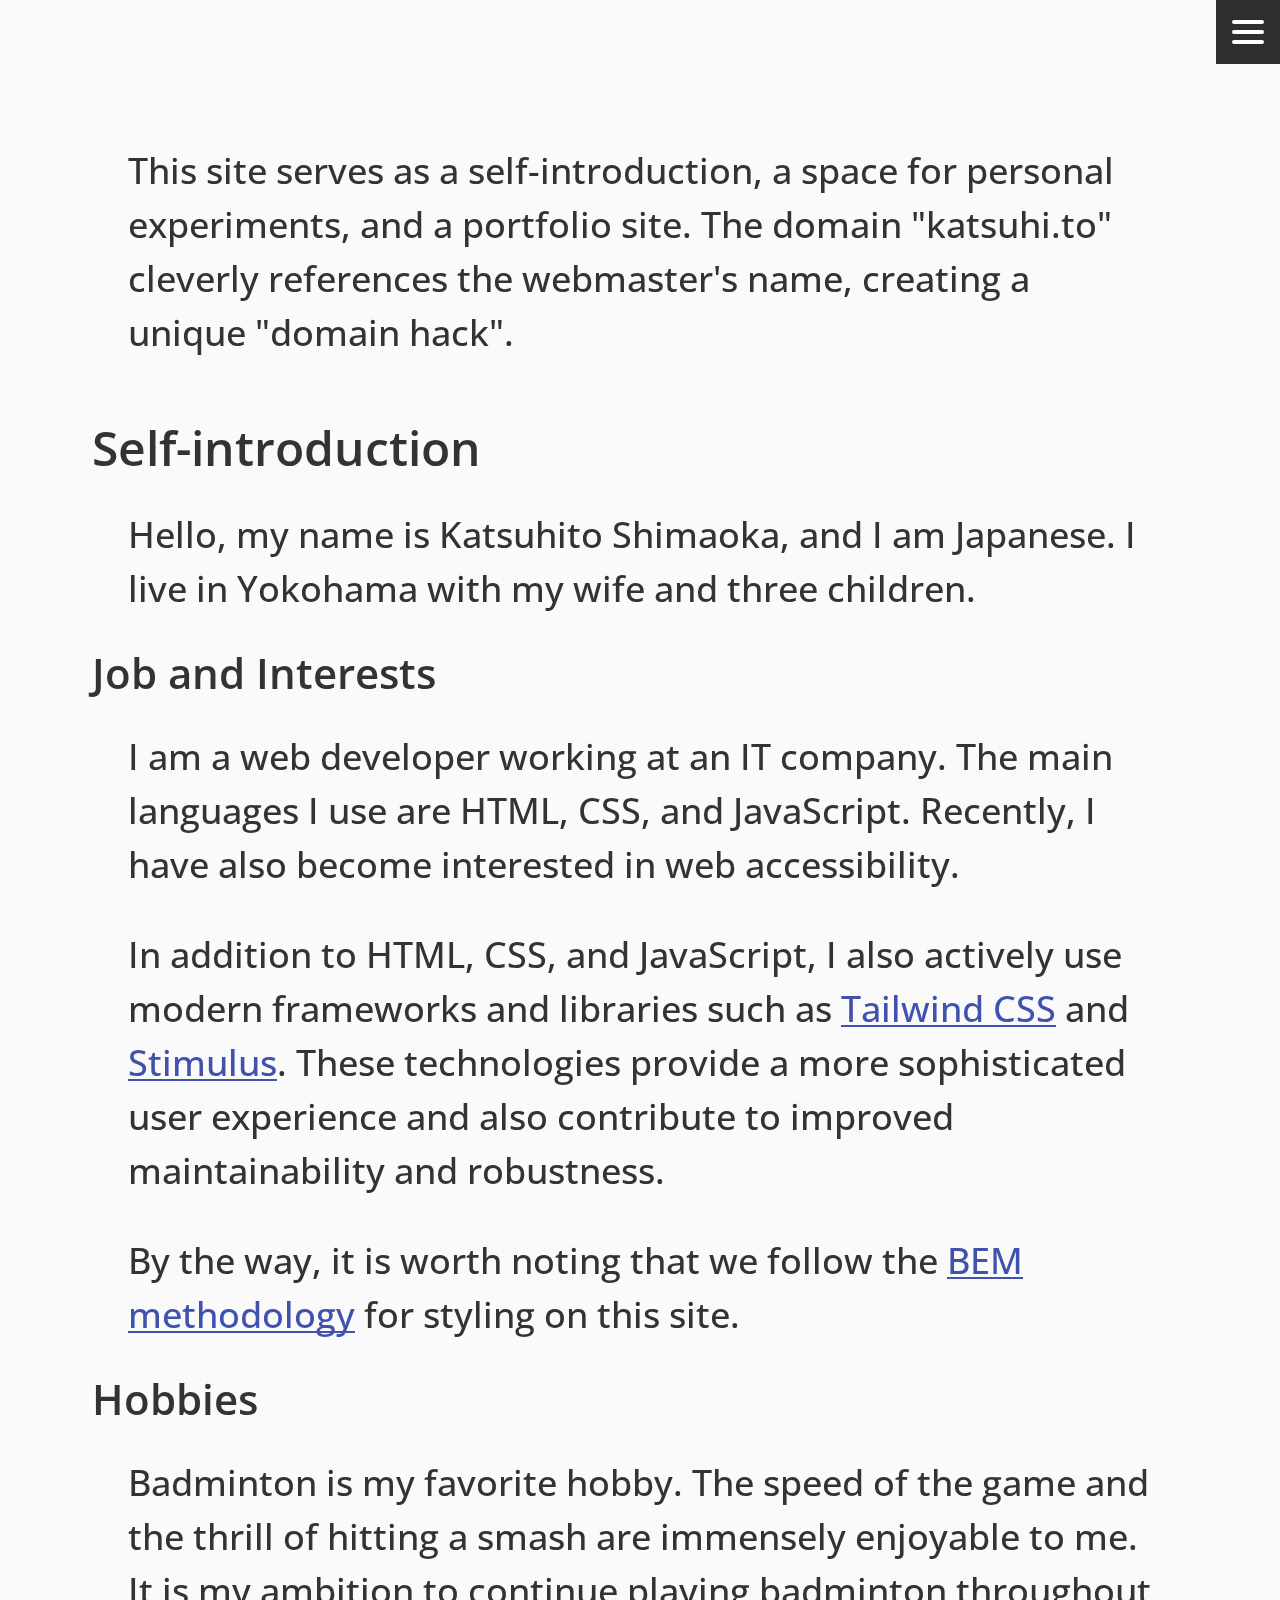
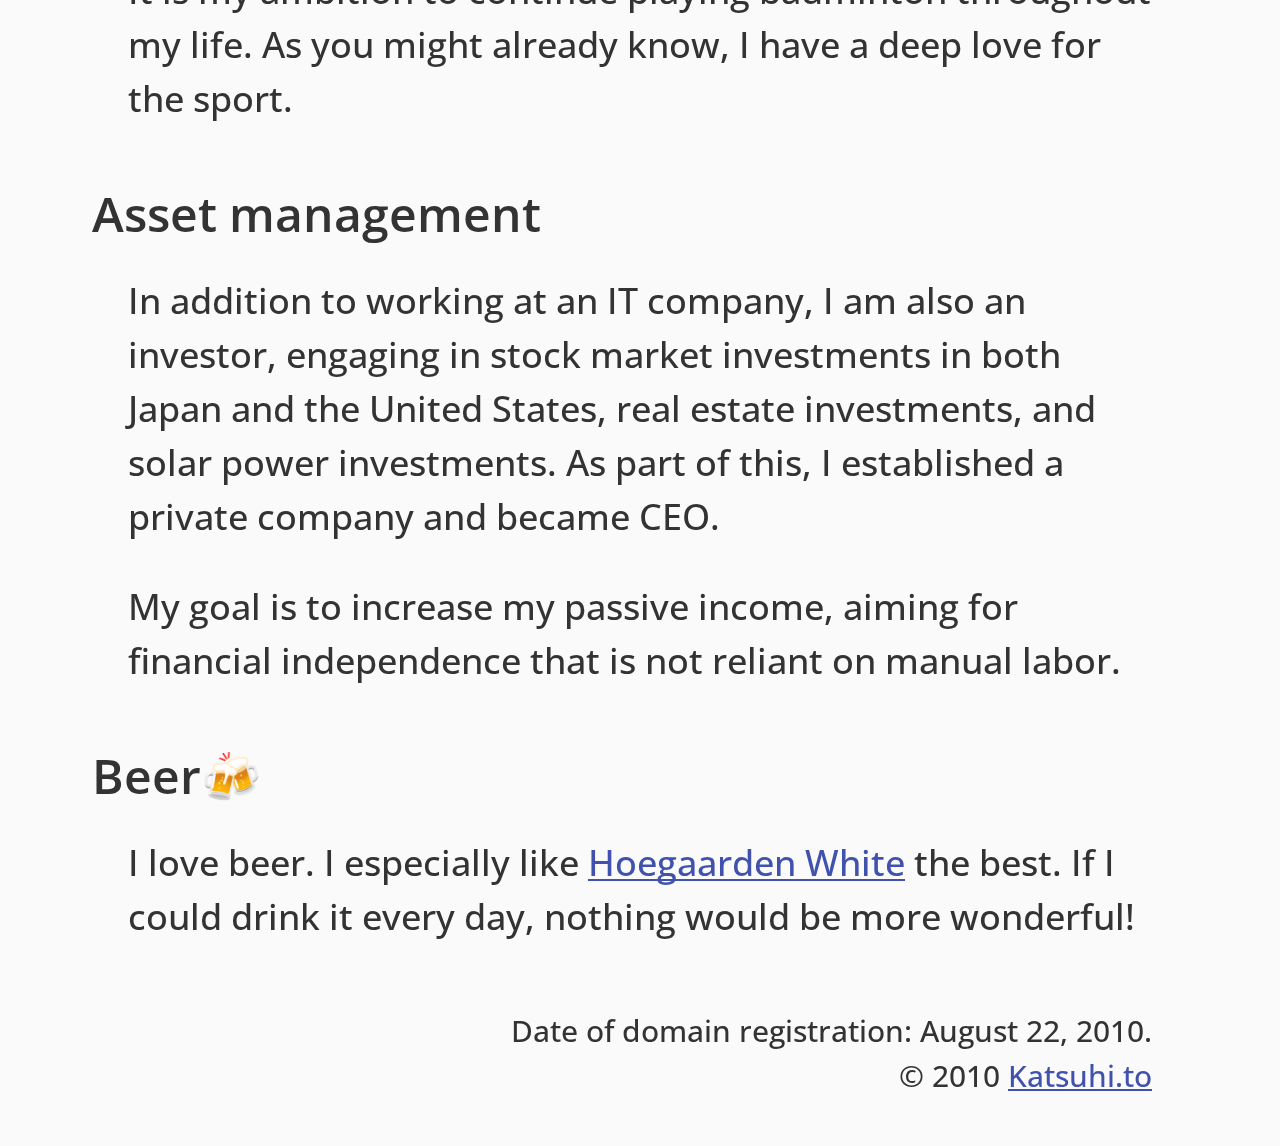
<file: index.html>
<!DOCTYPE html>
<html lang="en">
    <head>
        <meta charset="UTF-8">
        <meta name="viewport" content="width=device-width,initial-scale=1">
        <meta name="description" content="Katsuhito's self-introduction, personal experiments, and a portfolio site.">
        <title>Katsuhi.to</title>
        <link rel="stylesheet" href="./assets/css/_common.css">
        <link rel="stylesheet" href="./assets/css/assetManagement.css">
        <link rel="stylesheet" href="./assets/css/beer.css">
        <link rel="stylesheet" href="./assets/css/footer.css">
        <link rel="stylesheet" href="./assets/css/header.css">
        <link rel="stylesheet" href="./assets/css/selfIntroduction.css">
        <link rel="icon" href="./assets/img/logo.svg" type="image/svg+xml">
        <script src="./assets/js/nav.js" defer></script>
    </head>
    <body>
        <header class="header">
            <h1 class="header__heading">Katsuhi<span class="header__headingDot">.</span>to</h1>
            <p class="header__description">This site serves as a self-introduction, a space for personal experiments, and a portfolio site. The domain "katsuhi.to" cleverly references the webmaster's name, creating a unique "domain hack".</p>
            <nav class="header__nav">
                <button type="button" aria-expanded="false" aria-controls="menu" class="header__navButton">
                    <img src="./assets/img/icon/hamburger.svg" alt="Open menu" width="48" height="48" class="header__navButtonImage header__navButtonImage--hamburger">
                    <img src="./assets/img/icon/cross.svg" alt="Close menu" width="48" height="48" class="header__navButtonImage header__navButtonImage--cross">
                </button>
                <ol class="header__navList" id="menu" aria-hidden="true">
                    <li class="header__navItem">
                        <a href="#" class="header__navLink header__navLink--top">Top</a>
                    </li>
                    <li class="header__navItem">
                        <a href="#selfIntroduction" class="header__navLink">Self-introduction</a>
                    </li>
                    <li class="header__navItem">
                        <a href="#jobAndInterests" class="header__navLink header__navLink--subHeading">Job and Interests</a>
                    </li>
                    <li class="header__navItem">
                        <a href="#hobbies" class="header__navLink header__navLink--subHeading">Hobbies</a>
                    </li>
                    <li class="header__navItem">
                        <a href="#assetManagement" class="header__navLink">Asset management</a>
                    </li>
                    <li class="header__navItem">
                        <a href="#beer" class="header__navLink">Beer🍻</a>
                    </li>
                </ol>
            </nav>
        </header>
        <main>
            <section class="selfIntroduction" id="selfIntroduction">
                <h2 class="selfIntroduction__heading">Self-introduction</h2>
                <p class="selfIntroduction__paragraph">Hello, my name is Katsuhito Shimaoka, and I am Japanese. I live in Yokohama with my wife and three children.</p>
                <div id="jobAndInterests">
                    <h3 class="selfIntroduction__subHeading">Job and Interests</h3>
                    <p class="selfIntroduction__paragraph">I am a web developer working at an IT company. The main languages I use are HTML, CSS, and JavaScript. Recently, I have also become interested in web accessibility.</p>
                    <p class="selfIntroduction__paragraph">In addition to HTML, CSS, and JavaScript, I also actively use modern frameworks and libraries such as <a href="https://tailwindcss.com/" target="_blank">Tailwind CSS</a> and <a href="https://stimulus.hotwired.dev/" target="_blank">Stimulus</a>. These technologies provide a more sophisticated user experience and also contribute to improved maintainability and robustness.</p>
                    <p class="selfIntroduction__paragraph">By the way, it is worth noting that we follow the <a href="https://bem.info/methodology/" target="_blank">BEM methodology</a> for styling on this site.</p>
                </div>
                <div id="hobbies">
                    <h3 class="selfIntroduction__subHeading">Hobbies</h3>
                    <p class="selfIntroduction__paragraph">Badminton is my favorite hobby. The speed of the game and the thrill of hitting a smash are immensely enjoyable to me. It is my ambition to continue playing badminton throughout my life. As you might already know, I have a deep love for the sport.</p>
                </div>
            </section>
            <section class="assetManagement" id="assetManagement">
                <h2 class="assetManagement__heading">Asset management</h2>
                <p class="assetManagement__paragraph">In addition to working at an IT company, I am also an investor, engaging in stock market investments in both Japan and the United States, real estate investments, and solar power investments. As part of this, I established a private company and became CEO.</p>
                <p class="assetManagement__paragraph">My goal is to increase my passive income, aiming for financial independence that is not reliant on manual labor.</p>
            </section>
            <aside class="beer" id="beer">
                <h2 class="beer__heading">Beer🍻</h2>
                <p class="beer__paragraph">I love beer. I especially like <a href="https://hoegaarden.com/" target="_blank">Hoegaarden White</a> the best. If I could drink it every day, nothing would be more wonderful!</p>
            </aside>
        </main>
        <footer class="footer">
            <p class="footer__text">Date of domain registration: <time datetime="2010-08-22">August 22, 2010</time>.</p>
            <p class="footer__text">© 2010 <a href="https://katsuhi.to/">Katsuhi.to</a></p>
        </footer>
        <script>document.querySelector('.header__heading').classList.add('header__heading--animation');</script>
        <script src="https://www.googletagmanager.com/gtag/js?id=G-WNY4W41VES"></script>
        <script>
            window.dataLayer = window.dataLayer || [];
            function gtag(){dataLayer.push(arguments);}
            gtag('js', new Date());
            gtag('config', 'G-WNY4W41VES');
        </script>
    </body>
</html>
</file>
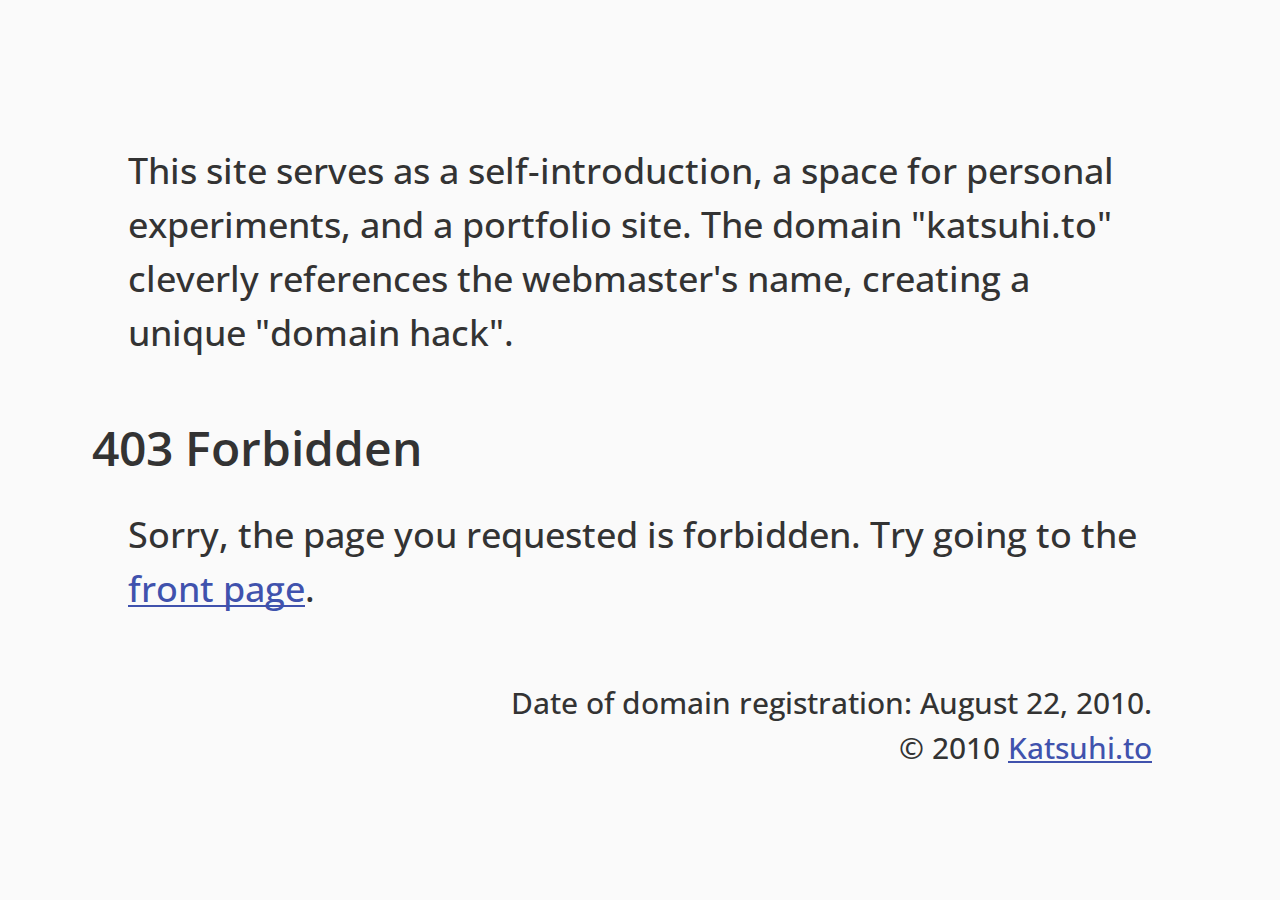
<file: err403.html>
<!DOCTYPE html>
<html lang="en">
    <head>
        <meta charset="UTF-8">
        <meta name="robots" content="noindex">
        <meta name="viewport" content="width=device-width,initial-scale=1">
        <title>Katsuhi.to</title>
        <link rel="stylesheet" href="./assets/css/_common.css">
        <link rel="stylesheet" href="./assets/css/error.css">
        <link rel="stylesheet" href="./assets/css/footer.css">
        <link rel="stylesheet" href="./assets/css/header.css">
        <link rel="icon" href="./assets/img/logo.svg" type="image/svg+xml">
    </head>
    <body>
        <header class="header">
            <h1 class="header__heading">Katsuhi<span class="header__headingDot">.</span>to</h1>
            <p class="header__description">This site serves as a self-introduction, a space for personal experiments, and a portfolio site. The domain "katsuhi.to" cleverly references the webmaster's name, creating a unique "domain hack".</p>
        </header>
        <main>
            <section class="error">
                <h2 class="error__heading">403 Forbidden</h2>
                <p class="error__paragraph">Sorry, the page you requested is forbidden. Try going to the <a href="/">front page</a>.</p>
            </section>
        </main>
        <footer class="footer">
            <p class="footer__text">Date of domain registration: <time datetime="2010-08-22">August 22, 2010</time>.</p>
            <p class="footer__text">© 2010 <a href="https://katsuhi.to">Katsuhi.to</a></p>
        </footer>
        <script>document.querySelector('.header__heading').classList.add('header__heading--animation');</script>
        <script src="https://www.googletagmanager.com/gtag/js?id=G-WNY4W41VES"></script>
        <script>
            window.dataLayer = window.dataLayer || [];
            function gtag(){dataLayer.push(arguments);}
            gtag('js', new Date());
            gtag('config', 'G-WNY4W41VES');
        </script>
    </body>
</html>
</file>
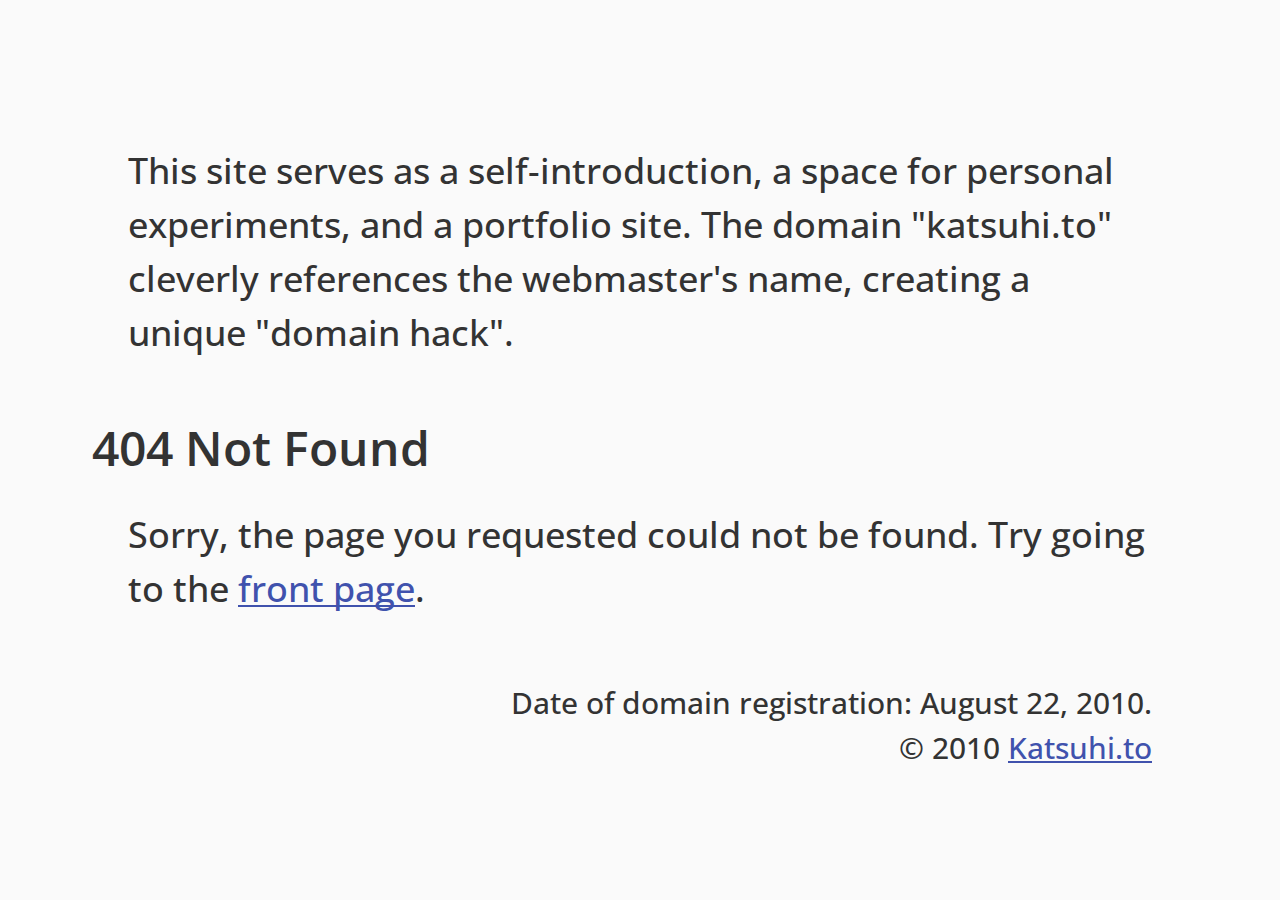
<file: err404.html>
<!DOCTYPE html>
<html lang="en">
    <head>
        <meta charset="UTF-8">
        <meta name="robots" content="noindex">
        <meta name="viewport" content="width=device-width,initial-scale=1">
        <title>Katsuhi.to</title>
        <link rel="stylesheet" href="./assets/css/_common.css">
        <link rel="stylesheet" href="./assets/css/error.css">
        <link rel="stylesheet" href="./assets/css/footer.css">
        <link rel="stylesheet" href="./assets/css/header.css">
        <link rel="icon" href="./assets/img/logo.svg" type="image/svg+xml">
    </head>
    <body>
        <header class="header">
            <h1 class="header__heading">Katsuhi<span class="header__headingDot">.</span>to</h1>
            <p class="header__description">This site serves as a self-introduction, a space for personal experiments, and a portfolio site. The domain "katsuhi.to" cleverly references the webmaster's name, creating a unique "domain hack".</p>
        </header>
        <main>
            <section class="error">
                <h2 class="error__heading">404 Not Found</h2>
                <p class="error__paragraph">Sorry, the page you requested could not be found. Try going to the <a href="/">front page</a>.</p>
            </section>
        </main>
        <footer class="footer">
            <p class="footer__text">Date of domain registration: <time datetime="2010-08-22">August 22, 2010</time>.</p>
            <p class="footer__text">© 2010 <a href="https://katsuhi.to">Katsuhi.to</a></p>
        </footer>
        <script>document.querySelector('.header__heading').classList.add('header__heading--animation');</script>
        <script src="https://www.googletagmanager.com/gtag/js?id=G-WNY4W41VES"></script>
        <script>
            window.dataLayer = window.dataLayer || [];
            function gtag(){dataLayer.push(arguments);}
            gtag('js', new Date());
            gtag('config', 'G-WNY4W41VES');
        </script>
    </body>
</html>
</file>
<file: assets/css/_common.css>
@font-face {
    font-display: swap;
    font-family: "Open Sans";
    font-stretch: 100%;
    font-style: normal;
    font-weight: 500;
    src: url("../fonts/OpenSans-Medium.woff2") format("woff2");
}

@font-face {
    font-display: swap;
    font-family: "Open Sans";
    font-stretch: 100%;
    font-style: normal;
    font-weight: 600;
    src: url("../fonts/OpenSans-SemiBold.woff2") format("woff2");
}

@font-face {
    font-display: swap;
    font-family: "Noto Sans Mono";
    font-stretch: 100%;
    font-style: normal;
    font-weight: 500;
    src: url("../fonts/NotoSansMono-Medium.woff2") format("woff2");
}

* {
    margin: 0;
    padding: 0;
    line-height: 1;
}

html {
    font-size: 1em;
    scroll-behavior: smooth;
    scroll-padding-top: 2.25rem;
}

body {
    background-color: #FAFAFA;
    color: #333;
    font-family: "Open Sans", sans-serif;
    font-size: 2.25rem;
    font-weight: 500;
    line-height: 1.5;
    margin: 3rem auto;
    max-width: 1024px;
    width: 80%;
}

main a,
main a:visited,
footer a,
footer a:visited {
    background: no-repeat right top 1.125em;
    background-image: linear-gradient(90deg, #4052AD, #4052AD);
    background-size: 100% 2px;
    border-radius: 4px;
    color: #4052AD;
    text-decoration: none;
    transition: all 0.25s;
}

main a:hover,
footer a:hover {
    background-color: #D8E7FD;
    background-size: 0 2px;
}

@media screen and (max-width: 600px) {
    body {
        font-size: 1.5rem;
    }
}
</file>
<file: assets/css/assetManagement.css>
.assetManagement {
    margin-bottom: 4rem;
}

.assetManagement__heading {
    font-size: 3rem;
    font-weight: 600;
    margin: 0 0 2.25rem -2.25rem;
}

.assetManagement__paragraph {
    line-height: 1.5;
    margin-bottom: 2.25rem;
}

@media screen and (max-width: 600px) {
    .assetManagement__heading {
        font-size: 2.25rem;
        margin-left: -1.25rem;
    }
}
</file>
<file: assets/css/beer.css>
.beer {
    margin-bottom: 4rem;
}

.beer__heading {
    font-size: 3rem;
    font-weight: 600;
    margin: 0 0 2.25rem -2.25rem;
}

.beer__paragraph {
    line-height: 1.5;
    margin-bottom: 2.25rem;
}

@media screen and (max-width: 600px) {
    .beer__heading {
        font-size: 2.25rem;
        margin-left: -1.25rem;
    }
}
</file>
<file: assets/css/footer.css>
.footer__text {
    font-size: 1.875rem;
    line-height: 1.5;
    text-align: right;
}

@media screen and (max-width: 600px) {
    .footer__text {
        font-size: 1.25rem;
    }
}
</file>
<file: assets/css/header.css>
@keyframes fadeReveal {
    to {
        color: #333;
        width: 5em;
    }
}

@keyframes dot {
    to {
        color: #999;
    }
}

.header {
    margin-bottom: 4rem;
}

.header__heading {
    color: transparent;
    font-size: 3.75rem;
    font-weight: 600;
    margin: 0 0 2.25rem -2.25rem;
    overflow: hidden;
    white-space: nowrap;
    width: 0;
}

.header__heading--animation {
    animation: fadeReveal 0.75s steps(20, end) 0.125s forwards;
}

.header__headingDot {
    color: transparent;
}

.header__heading--animation .header__headingDot {
    animation: dot 0.25s ease-in 0.85s forwards;
}

.header__description {
    line-height: 1.5;
}

.header__nav {
    position: fixed;
    right: 0;
    top: 0;
    z-index: -10;
}

.header__nav--isOpen {
    z-index: 10;
}

.header__navButton {
    background-color: rgba(0, 0, 0, 0.8125);
    border: none;
    margin: 0;
    padding: 0.5rem;
    position: absolute;
    right: 0;
    top: 0;
    transition: all 0.25s;
}

.header__navButton:hover {
    background-color: rgba(0, 0, 0, 0.625);
    cursor: pointer;
}

.header__navButtonImage--hamburger,
.header__nav--isOpen .header__navButtonImage--cross {
    display: block;
}

.header__navButtonImage--cross,
.header__nav--isOpen .header__navButtonImage--hamburger {
    display: none;
}

.header__navList {
    list-style: "";
    margin-top: calc(48px + 1rem);
    transform: translateX(100%);
    transition: all 0.25s;
    white-space: nowrap;
}

.header__nav--isOpen .header__navList {
    transform: translateX(0);
}

.header__navLink {
    background-color: rgba(0, 0, 0, 0.8125);
    color: #fff;
    display: block;
    font-size: 2rem;
    padding: 1rem 2rem;
    text-decoration: none;
    transition: all 0.25s;
}

.header__navLink--subHeading {
    font-size: 1.75rem;
    padding-left: 4rem;
}

.header__navLink:hover {
    background-color: rgba(0, 0, 0, 0.625);
}

@media screen and (max-width: 600px) {
    .header__heading {
        font-size: 3rem;
        margin-left: -1.25rem;
    }

    .header__navButtonImage {
        height: 32px;
        width: 32px;
    }

    .header__navList {
        margin-top: calc(32px + 1rem);
    }

    .header__navLink {
        font-size: 1.5rem;
    }

    .header__navLink--subHeading {
        font-size: 1.375rem;
    }
}
</file>
<file: assets/css/selfIntroduction.css>
.selfIntroduction {
    margin-bottom: 4rem;
}

.selfIntroduction__heading {
    font-size: 3rem;
    font-weight: 600;
    margin: 0 0 2.25rem -2.25rem;
}

.selfIntroduction__paragraph {
    line-height: 1.5;
    margin-bottom: 2.25rem;
}

.selfIntroduction__subHeading {
    font-size: 2.625rem;
    font-weight: 600;
    margin: 0 0 2.25rem -2.25rem;
}

@media screen and (max-width: 600px) {
    .selfIntroduction__heading {
        font-size: 2.25rem;
        margin-left: -1.25rem;
    }

    .selfIntroduction__subHeading {
        font-size: 1.875rem;
        margin-left: -1.25rem;
    }
}
</file>
<file: assets/css/error.css>
.error {
    margin-bottom: 4rem;
}

.error__heading {
    font-size: 3rem;
    font-weight: 600;
    margin: 0 0 2.25rem -2.25rem;
}

.error__paragraph {
    line-height: 1.5;
    margin-bottom: 2.25rem;
}

@media screen and (max-width: 600px) {
    .error__heading {
        font-size: 2.25rem;
        margin-left: -1.25rem;
    }
}
</file>
